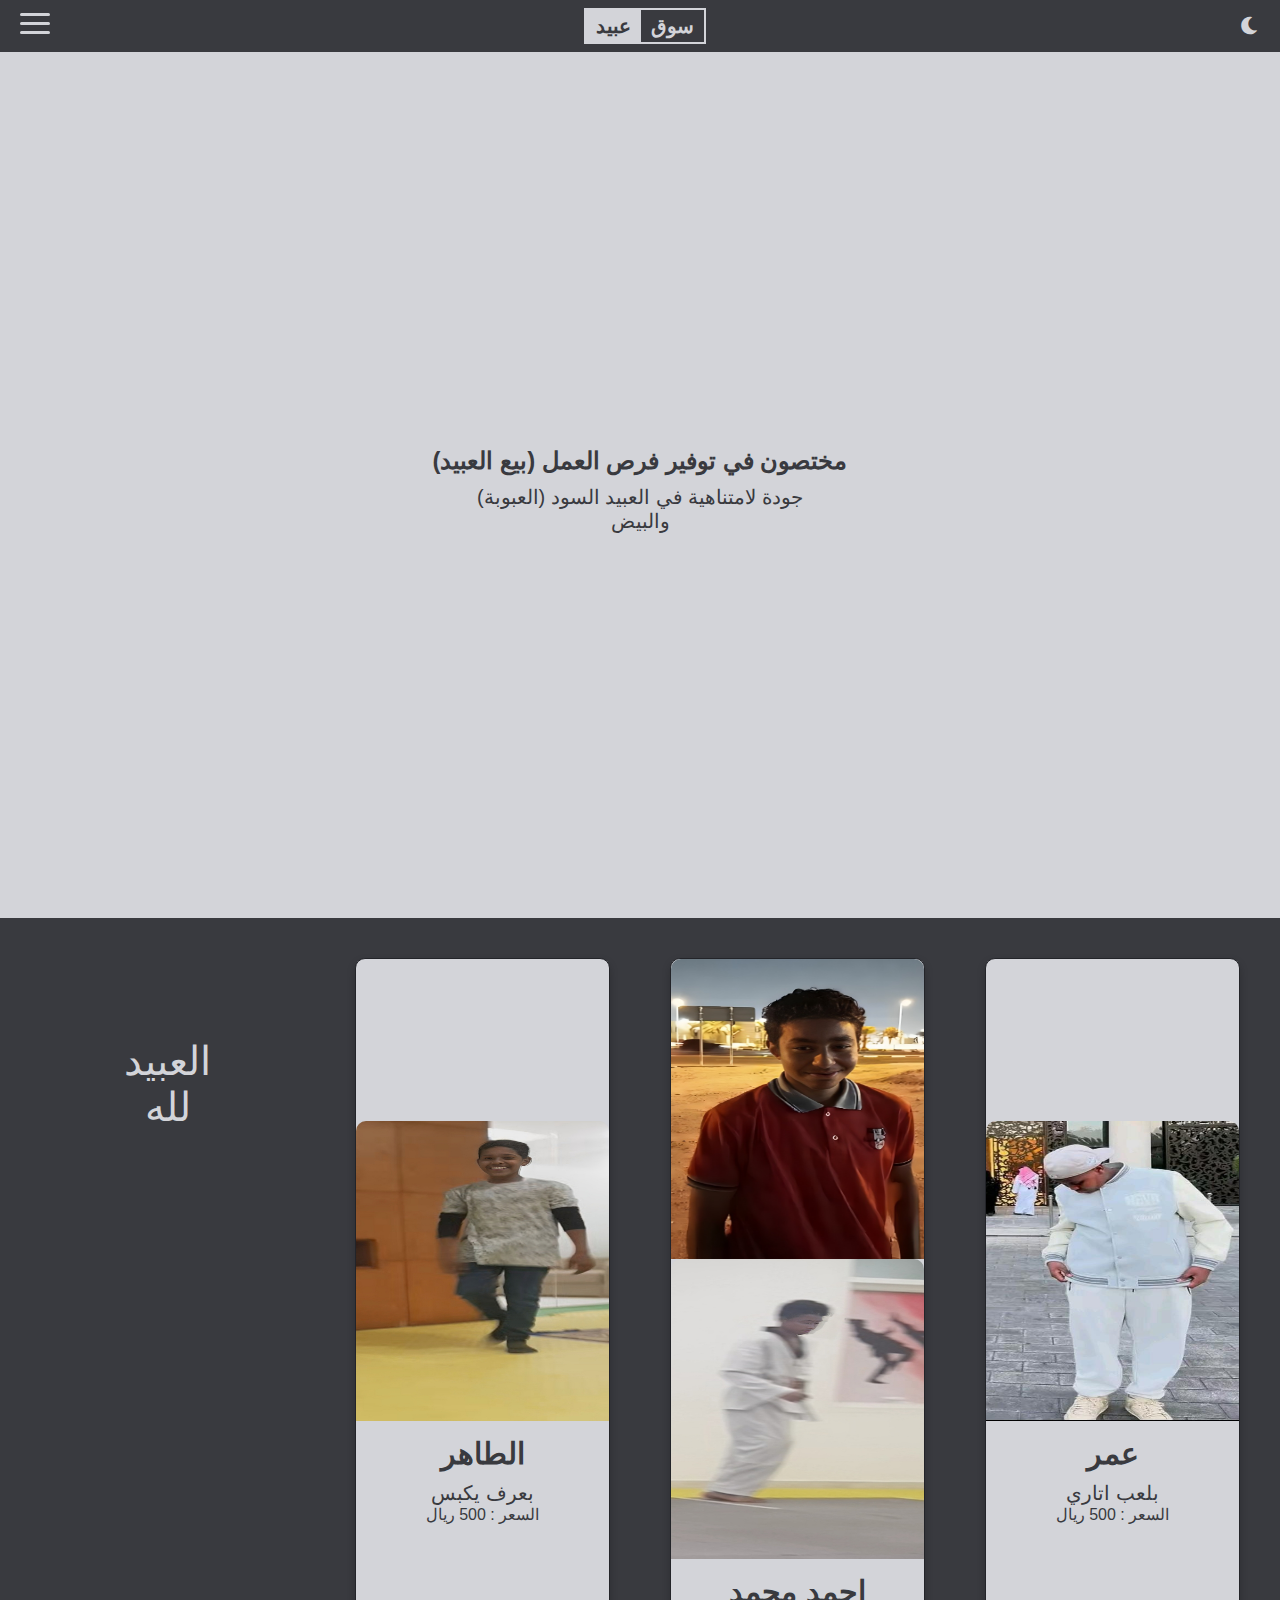
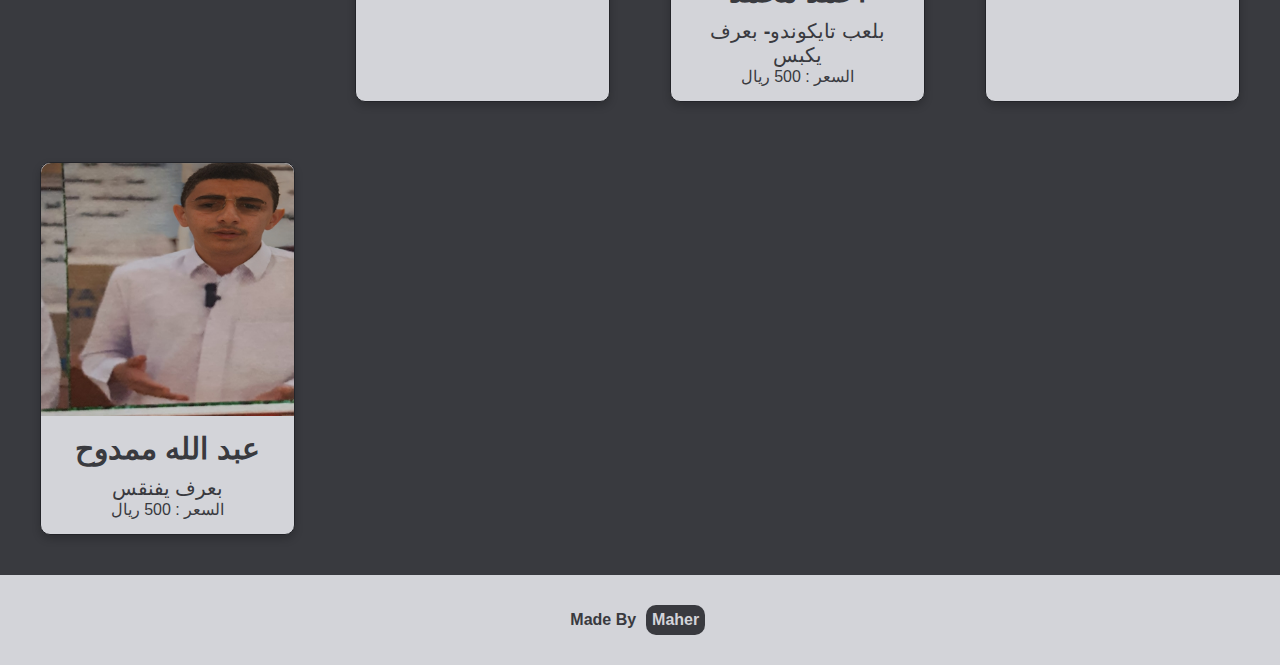
<file: index.html>
<!DOCTYPE html>
<html lang="en">

<head>
    <meta charset="UTF-8">
    <meta name="viewport" content="width=device-width, initial-scale=1.0">
    <title>بيع عبيد</title>
    <link rel="stylesheet" href="style.css">
    <link rel="stylesheet" href="https://cdnjs.cloudflare.com/ajax/libs/font-awesome/6.0.0-beta3/css/all.min.css">
    <!-- <link rel="stylesheet" href="fontawesome-free-6.7.2-web/fontawesome-free-6.7.2-web/css/all.min.css"> -->
</head>

<body>
    <!-- Nav Bar -->
    <nav>
        <ul class="burg">
            <li></li>
            <li></li>
            <li></li>
        </ul>
        <ul class="display m">
            <span><i class="fa-solid fa-x"></i></span>
            <li>الطاهر</li>
            <li>محمد احمد</li>
            <li>عمر</li>
            <li>عبد الله ممدوح</li>
        </ul>
        <div class="icon">
            <div class="two">عبيد</div>
            <div class="one">سوق</div>
        </div>
        <div class="toogleMode">
            <div class="colorToggleMoon"><i class="fa-solid fa-moon"></i></div>
            <div class="colorToggleSun display"><i class="fa-regular fa-sun "></i></div>
        </div>
    </nav>
    <div class="non">بتقدر تبدل الوان الموقع من هنا</div>
    <div class="non1"></div>
    <div class="info">
        <h2>مختصون في توفير فرص العمل (بيع العبيد)</h2>
        <p>جودة لامتناهية في العبيد السود (العبوبة)</p>
        <p>والبيض</p>
    </div>

    <div class="main">
        <p class="cont">العبيد لله</p>
        <div class="card">
            <img src="img/طاهر.png" alt="">
            <div class="text">
                <h4>الطاهر</h4>
                <p>بعرف يكبس</p>
                <span>السعر : 500 ريال</span>
            </div>
        </div>
        <div class="card">
            <img src="img/احمد محمد.jpg" alt="">
            <img src="img/احمد محمد تايكوندو.png" alt="">
            <div class="text">
                <h4>احمد محمد </h4>
                <p> بلعب تايكوندو- بعرف يكبس</p>
                <span>السعر : 500 ريال</span>
            </div>
        </div>
        <div class="card">
            <img src="img/عمر.jpeg" alt="">
            <div class="text">
                <h4>عمر</h4>
                <p>بلعب اتاري</p>
                <span>السعر : 500 ريال</span>
            </div>
        </div>
        <div class="card">
            <img src="img/ممدوح.png" alt="">
            <div class="text">
                <h4>عبد الله ممدوح</h4>
                <p>بعرف يفنقس</p>
                <span>السعر : 500 ريال</span>
            </div>
        </div>
    </div>

    <footer>
        <p>Made By
        <div>Maher</div>
        </p>
    </footer>

    <script src="script.js"></script>
</body>

</html>
</file>
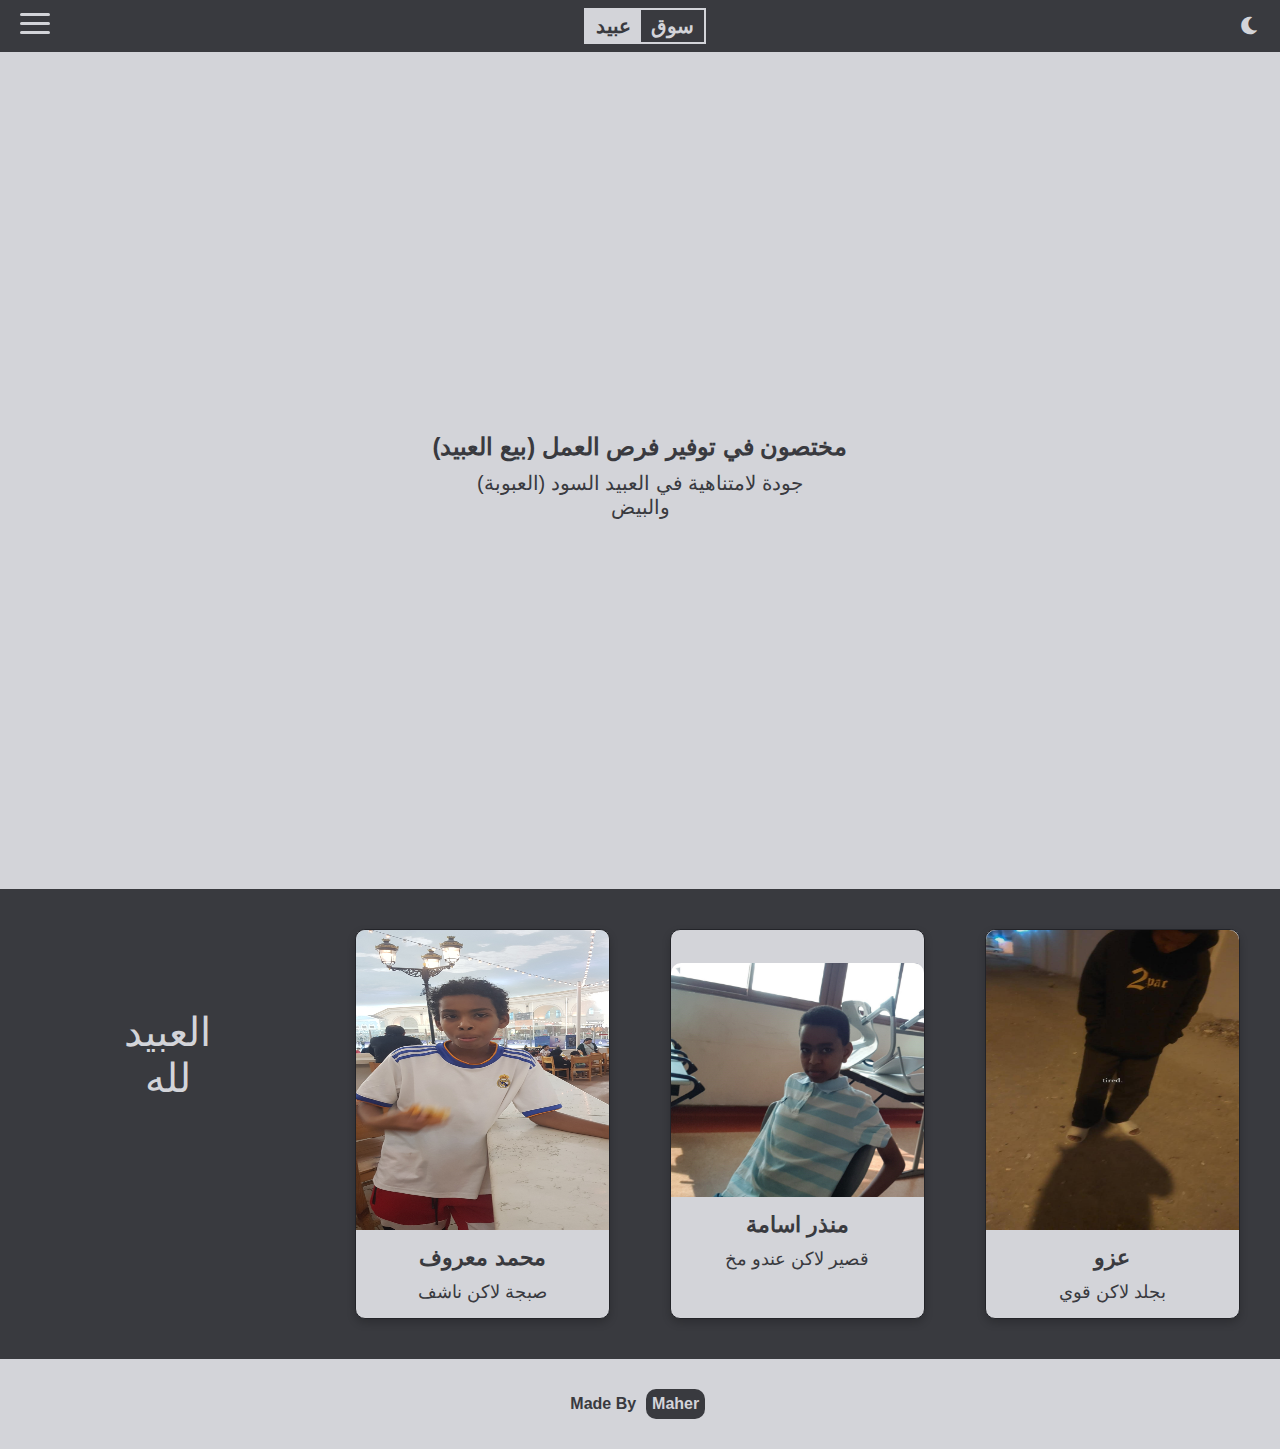
<file: SaleMyFrinds/index.html>
<!DOCTYPE html>
<html lang="en">

<head>
    <meta charset="UTF-8">
    <meta name="viewport" content="width=device-width, initial-scale=1.0">
    <title>بيع عبيد</title>
    <link rel="stylesheet" href="style.css">
    <link rel="stylesheet" href="https://cdnjs.cloudflare.com/ajax/libs/font-awesome/6.0.0-beta3/css/all.min.css">
    <!-- <link rel="stylesheet" href="fontawesome-free-6.7.2-web/fontawesome-free-6.7.2-web/css/all.min.css"> -->
</head>

<body>
    <!-- Nav Bar -->
    <nav>
        <ul class="burg">
            <li></li>
            <li></li>
            <li></li>
        </ul>
        <ul class="display m">
            <span><i class="fa-solid fa-x"></i></span>
            <li>محمد معروف </li>
            <li>منذر اسامة</li>
            <li>عبد المعز</li>
        </ul>
        <div class="icon">
            <div class="two">عبيد</div>
            <div class="one">سوق</div>
        </div>
        <div class="toogleMode">
            <div class="colorToggleMoon"><i class="fa-solid fa-moon"></i></div>
            <div class="colorToggleSun display"><i class="fa-regular fa-sun "></i></div>
        </div>
    </nav>
    <div class="non">بتقدر تبدل الوان الموقع من هنا</div>
    <div class="non1"></div>
    <div class="info">
        <h2>مختصون في توفير فرص العمل (بيع العبيد)</h2>
        <p>جودة لامتناهية في العبيد السود (العبوبة)</p>
        <p>والبيض</p>
    </div>

    <div class="main">
        <p class="cont">العبيد لله</p>
        <div class="card">
            <img src="img/٢٠٢٣٠٣١٠_٢٠١٧٠٥.jpg" alt="">
            <div class="text">
                <h4>محمد معروف</h4>
                <p>صبجة لاكن ناشف</p>
            </div>
        </div>
        <div class="card">
            <img src="img/٢٠٢٣٠٥١٢_١٤٥٩١٧.jpg" alt="">
            <div class="text">
                <h4>منذر اسامة</h4>
                <p>قصير لاكن عندو مخ</p>
            </div>
        </div>
        <div class="card">
            <img src="img/01bfea63-ab0e-45f4-9a82-a6d8a41fdbed.jpg" alt="">
            <div class="text">
                <h4>عزو</h4>
                <p>بجلد لاكن قوي</p>
            </div>
        </div>
    </div>

    <footer>
        <p>Made By
        <div>Maher</div>
        </p>
    </footer>

    <script src="script.js"></script>
</body>

</html>
</file>
<file: style.css>
:root {
    --light-gray: #d3d4d9;
    --gray: #75767b;
    --dark-gray: #393a3f;
    --black: #232429;
    --orange: orange;
    --white: white;
    --dis: none;
}

.display {
    display: none !important;
}

.cont {
    font-size: 40px;
    margin: 100px;
    text-align: center;
    color: var(--light-gray);
}

body {
    background-color: var(--gray);
    margin: 0;
    padding: 0;
    height: 100%;
    position: relative;
    /* overflow: hidden; */
    font-family: Arial, Helvetica, sans-serif;
}

body * {
    margin: 0;
    padding: 0;
    list-style-type: none;
}

/* Nav Bar  */
nav {
    display: flex;
    justify-content: space-between;
    align-items: center;
    flex-direction: row;
    background-color: var(--dark-gray);
    color: var(--light-gray);
    padding: 8px 20px;
    /* width: 100%; */
}

nav .burg li {
    height: 3px;
    width: 30px;
    background-color: var(--light-gray);
    margin-bottom: 6px;
    border-radius: 4px;
}

nav ul.m {
    position: absolute;
    display: flex;
    width: 100%;
    height: 100vh;
    background-color: var(--dark-gray);
    top: 0;
    left: 0;
    padding: 0;
    z-index: 1000;
    flex-direction: column;
    font-size: 50px;
    color: var(--light-gray);
    gap: 100px;
    justify-content: center;
    align-items: center;
    list-style-type: none;

}

nav ul span {
    position: absolute;
    top: 10px;
    right: 10px;
}

nav ul.m li {
    position: relative;
}

nav ul.m li::before {
    content: '';
    height: 10px;
    width: 0;
    background-color: var(--light-gray);
    position: absolute;
    bottom: -10px;
    left: 0;
    transition: 0.5s;
}

nav ul.m li:hover::before {
    width: 100%;
}

nav .icon {
    font-size: 20px;
    font-weight: bold;
    margin: 0;
    border: 2px solid var(--light-gray);
}

nav .icon .one {

    margin: 0 0 0 -5px;
    display: inline-block;
    padding: 4px 10px;
}

nav .icon .two {
    background-color: var(--light-gray);
    display: inline-block;
    padding: 4px 10px;
    color: var(--dark-gray);
}

/* nav .toogleMode {} */

nav .toogleMode div {
    font-size: 20px;

}

.non {
    content: 'بتقدر تبدل وضع الوان الموقع';
    position: absolute;
    padding: 10px;
    border-radius: 25%;
    font-size: 15px;
    background-color: var(--dark-gray);
    color: var(--light-gray);
    width: 145px;
    /* top: 61px; */
    top: -1000px;
    right: 7px;
    z-index: 100;
    transition: 0.3s;
}

.non1 {
    content: '';
    position: absolute;
    height: 20px;
    width: 20px;
    background-color: var(--dark-gray);
    rotate: 45deg;
    /* top: 57px; */
    top: -1000px;
    right: 20px;
    transition: 0.3s;
}

/* intro  */
.info {
    width: 100%;
    background-color: var(--light-gray);
    height: calc(100vh - 34px);
    display: flex;
    justify-content: center;
    align-items: center;
    flex-direction: column;
    color: var(--dark-gray);
}

.info h2 {
    margin: 10px;
    font-size: 25x;

}

.info p {
    font-size: 20px;
}

/* Main  */

.main {
    display: grid;
    grid-template-columns: repeat(auto-fill, minmax(250px, 1fr));
    gap: 20px;
    padding: 20px;
    background-color: var(--dark-gray);
}

.main .card {
    display: flex;
    justify-content: center;
    align-items: center;
    flex-direction: column;
    background-color: var(--light-gray);
    margin: 20px;
    border: 1px solid var(--black);
    color: var(--dark-gray);
    border-radius: 10px;
    /* إضافة زوايا مدورة */
    box-shadow: 0 4px 8px rgba(0, 0, 0, 0.2);
    /* إضافة ظل */
    transition: transform 0.3s, box-shadow 0.3s;
    /* تأثير الانتقال */
}

.main .card:hover {
    transform: translateY(-5px);
    /* رفع الكارد عند التمرير */
    box-shadow: 0 8px 16px rgba(0, 0, 0, 0.3);
    /* زيادة الظل */
}

.main .card img {
    width: 100%;
    max-height: 300px;
    /* تقليل الارتفاع */
    border-top-left-radius: 10px;
    /* إضافة زوايا مدورة للصورة */
    border-top-right-radius: 10px;
    /* إضافة زوايا مدورة للصورة */
}

.main .card .text {
    padding: 15px;
    /* زيادة الحشوة */
    margin: 0;
    /* إزالة الهامش */
    text-align: center;
}

.main .card h4 {
    font-size: 30px;
    /* تقليل حجم الخط */
    margin-bottom: 10px;
    /* إضافة مسافة أسفل العنوان */
}

.main .card p {
    font-size: 20px;
    /* تقليل حجم الخط */
    margin: 0;
    font-weight: 550;
    /* إزالة الهامش */
}

footer {
    padding: 30px;
    text-align: center;
    font-weight: bold;
    background-color: var(--light-gray);
}

footer p {
    color: var(--dark-gray);
    display: inline-block;
}

footer div {
    color: var(--light-gray);
    background-color: var(--dark-gray);
    display: inline-block;
    margin-left: 10px;
    padding: 6px;
    border-radius: 10px;
}

.material-symbols-outlined {
    font-variation-settings:
        'FILL' 0,
        'wght' 400,
        'GRAD' 0,
        'opsz' 24
}
</file>
<file: SaleMyFrinds/style.css>
:root {
    --light-gray: #d3d4d9;
    --gray: #75767b;
    --dark-gray: #393a3f;
    --black: #232429;
    --orange: orange;
    --white: white;
    --dis: none;
}

.display {
    display: none !important;
}

.cont {
    font-size: 40px;
    margin: 100px;
    text-align: center;
    color: var(--light-gray);
}

body {
    background-color: var(--gray);
    margin: 0;
    padding: 0;
    height: 100%;
    position: relative;
    /* overflow: hidden; */
    font-family: Arial, Helvetica, sans-serif;
}

body * {
    margin: 0;
    padding: 0;
    list-style-type: none;
}

/* Nav Bar  */
nav {
    display: flex;
    justify-content: space-between;
    align-items: center;
    flex-direction: row;
    background-color: var(--dark-gray);
    color: var(--light-gray);
    padding: 8px 20px;
    /* width: 100%; */
}

nav .burg li {
    height: 3px;
    width: 30px;
    background-color: var(--light-gray);
    margin-bottom: 6px;
    border-radius: 4px;
}

nav ul.m {
    position: absolute;
    display: flex;
    width: 100%;
    height: 100vh;
    background-color: var(--dark-gray);
    top: 0;
    left: 0;
    padding: 0;
    z-index: 1000;
    flex-direction: column;
    font-size: 50px;
    color: var(--light-gray);
    gap: 100px;
    justify-content: center;
    align-items: center;
    list-style-type: none;

}

nav ul span {
    position: absolute;
    top: 10px;
    right: 10px;
}

nav ul.m li {
    position: relative;
}

nav ul.m li::before {
    content: '';
    height: 10px;
    width: 0;
    background-color: var(--light-gray);
    position: absolute;
    bottom: -10px;
    left: 0;
    transition: 0.5s;
}

nav ul.m li:hover::before {
    width: 100%;
}

nav .icon {
    font-size: 20px;
    font-weight: bold;
    margin: 0;
    border: 2px solid var(--light-gray);
}

nav .icon .one {

    margin: 0 0 0 -5px;
    display: inline-block;
    padding: 4px 10px;
}

nav .icon .two {
    background-color: var(--light-gray);
    display: inline-block;
    padding: 4px 10px;
    color: var(--dark-gray);
}

/* nav .toogleMode {} */

nav .toogleMode div {
    font-size: 20px;

}

.non {
    content: 'بتقدر تبدل وضع الوان الموقع';
    position: absolute;
    padding: 10px;
    border-radius: 25%;
    font-size: 15px;
    background-color: var(--dark-gray);
    color: var(--light-gray);
    width: 145px;
    /* top: 61px; */
    top: -1000px;
    right: 7px;
    z-index: 100;
    transition: 0.3s;
}

.non1 {
    content: '';
    position: absolute;
    height: 20px;
    width: 20px;
    background-color: var(--dark-gray);
    rotate: 45deg;
    /* top: 57px; */
    top: -1000px;
    right: 20px;
    transition: 0.3s;
}

/* intro  */
.info {
    width: 100%;
    background-color: var(--light-gray);
    height: 93vh;
    display: flex;
    justify-content: center;
    align-items: center;
    flex-direction: column;
    color: var(--dark-gray);
}

.info h2 {
    margin: 10px;
    font-size: 25x;

}

.info p {
    font-size: 20px;
}

/* Main  */

.main {
    display: grid;
    grid-template-columns: repeat(auto-fill, minmax(250px, 1fr));
    gap: 20px;
    padding: 20px;
    background-color: var(--dark-gray);
}

.main .card {
    display: flex;
    justify-content: center;
    align-items: center;
    flex-direction: column;
    background-color: var(--light-gray);
    margin: 20px;
    border: 1px solid var(--black);
    color: var(--dark-gray);
    border-radius: 10px;
    /* إضافة زوايا مدورة */
    box-shadow: 0 4px 8px rgba(0, 0, 0, 0.2);
    /* إضافة ظل */
    transition: transform 0.3s, box-shadow 0.3s;
    /* تأثير الانتقال */
}

.main .card:hover {
    transform: translateY(-5px);
    /* رفع الكارد عند التمرير */
    box-shadow: 0 8px 16px rgba(0, 0, 0, 0.3);
    /* زيادة الظل */
}

.main .card img {
    width: 100%;
    max-height: 300px;
    /* تقليل الارتفاع */
    border-top-left-radius: 10px;
    /* إضافة زوايا مدورة للصورة */
    border-top-right-radius: 10px;
    /* إضافة زوايا مدورة للصورة */
}

.main .card .text {
    padding: 15px;
    /* زيادة الحشوة */
    margin: 0;
    /* إزالة الهامش */
    text-align: center;
}

.main .card h4 {
    font-size: 22px;
    /* تقليل حجم الخط */
    margin-bottom: 10px;
    /* إضافة مسافة أسفل العنوان */
}

.main .card p {
    font-size: 18px;
    /* تقليل حجم الخط */
    margin: 0;
    /* إزالة الهامش */
}

footer {
    padding: 30px;
    text-align: center;
    font-weight: bold;
    background-color: var(--light-gray);
}

footer p {
    color: var(--dark-gray);
    display: inline-block;
}

footer div {
    color: var(--light-gray);
    background-color: var(--dark-gray);
    display: inline-block;
    margin-left: 10px;
    padding: 6px;
    border-radius: 10px;
}

.material-symbols-outlined {
    font-variation-settings:
        'FILL' 0,
        'wght' 400,
        'GRAD' 0,
        'opsz' 24
}
</file>
